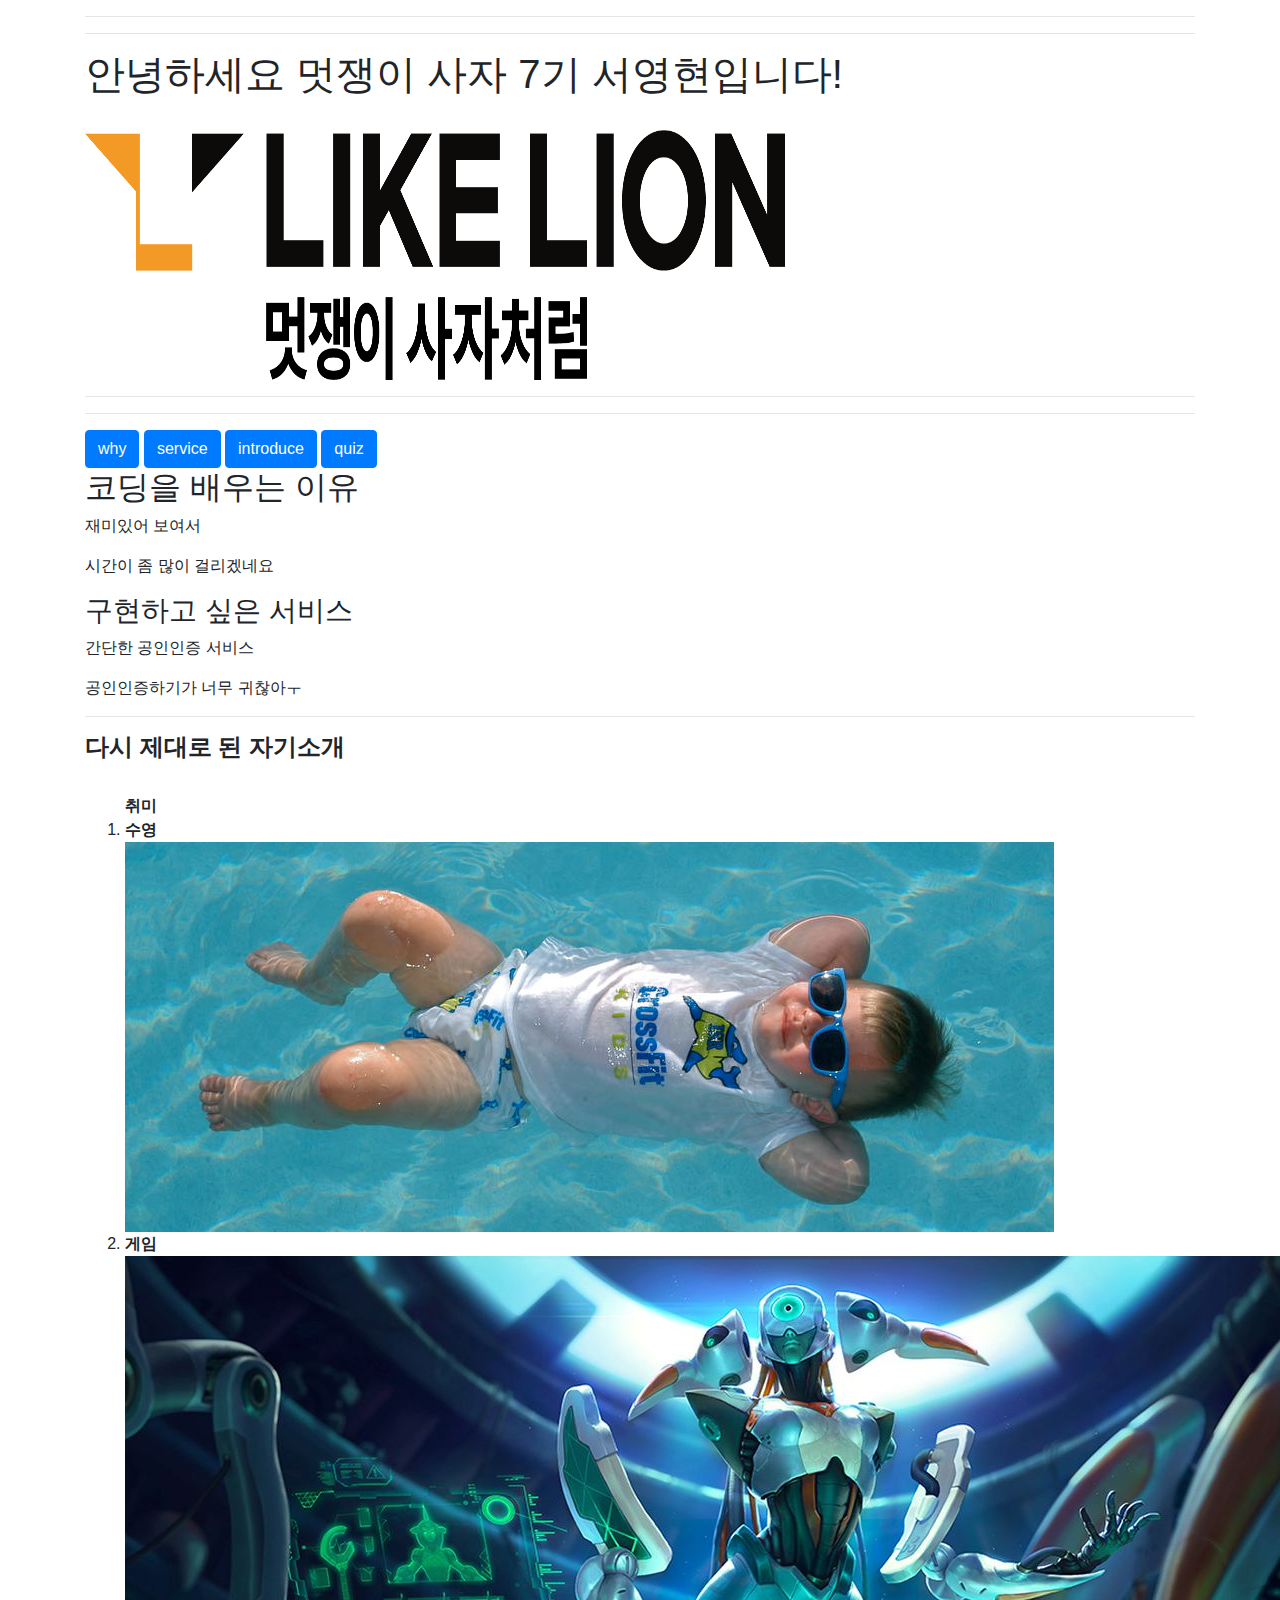
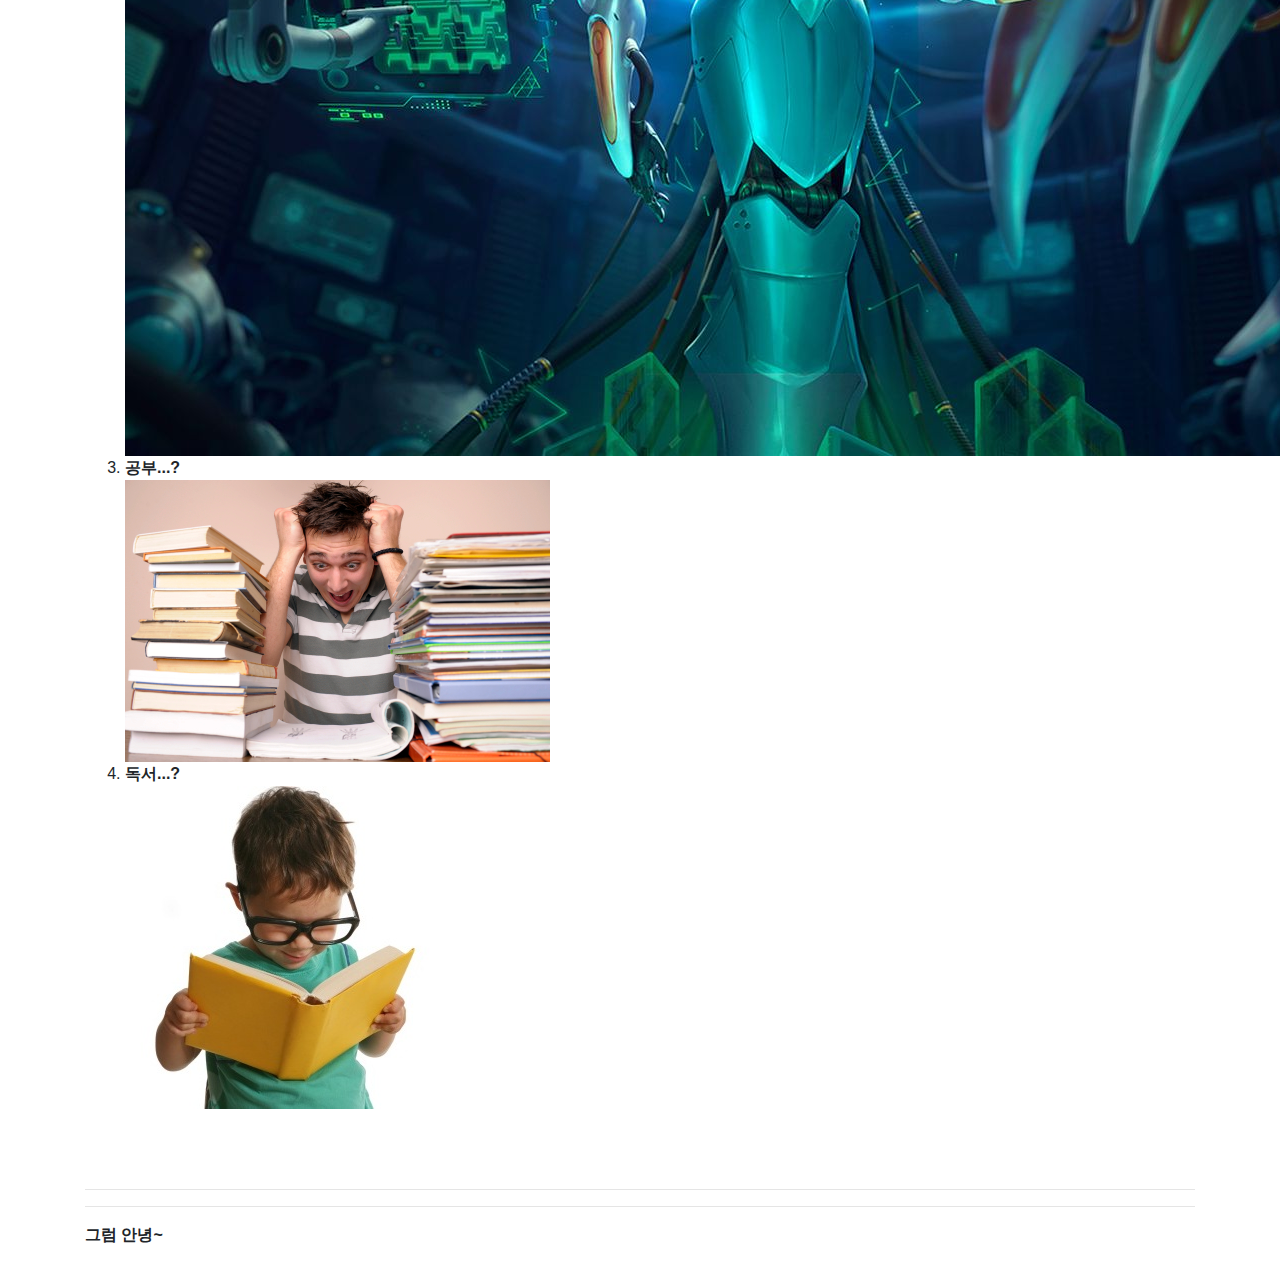
<file: index.html>
<!DOCTYPE html>
<html lang="en">
<head>
    <meta charset="UTF-8">
    <meta name="viewport" content="width=device-width, initial-scale=1.0">
    <meta http-equiv="X-UA-Compatible" content="ie=edge">
    <title>멋쟁이사자처럼</title>
    <link rel="stylesheet" href="https://stackpath.bootstrapcdn.com/bootstrap/4.3.1/css/bootstrap.min.css" integrity="sha384-ggOyR0iXCbMQv3Xipma34MD+dH/1fQ784/j6cY/iJTQUOhcWr7x9JvoRxT2MZw1T" crossorigin="anonymous">
</head>
<body>
    <div class="container">
    <hr><hr>
    <h1>안녕하세요 멋쟁이 사자 7기 서영현입니다!</h1>
    <br><img src="basiclogo_KE_symbol.png" width="700" height="250">
    <hr><hr>
    <a class="btn btn-primary" href="h2" role="button">why</a>
    <a class="btn btn-primary" href="h3" role="button">service</a>
    <a class="btn btn-primary" href="h4" role="button">introduce</a>
    <a class="btn btn-primary" href="quiz.html" role="button">quiz</a>  
    

    <h2>코딩을 배우는 이유</h3>
    <p>재미있어 보여서</p>
    <p>시간이 좀 많이 걸리겠네요</p>
    
    <h3>구현하고 싶은 서비스</h3>
    <p>간단한 공인인증 서비스</p>
    <p>공인인증하기가 너무 귀찮아ㅜ</p>
  
    <hr>
    <h4><strong>다시 제대로 된 자기소개</strong></h4>
    <br>
    
    <ol><strong>취미</strong>
    <li><strong>수영</strong></li>
    <div class="row">
        <div class="col-xs-6 col-md-3">
          <a href="swim.html" class="thumbnail">
            <img src="swimming.jpg" alt="">
          </a>
        </div>
        ...
      </div>
    <li><strong>게임</strong></li>
    <div class="row">
        <div class="col-xs-6 col-md-3">
          <a href="game.html" class="thumbnail">
            <img src="Lissandra.jpg" alt="">
          </a>
        </div>
        ...
      </div>
    <li><strong>공부...?</strong></li>
    <div class="row">
        <div class="col-xs-6 col-md-3">
          <a href="study.html" class="thumbnail">
            <img src="study.jpg" alt="">
          </a>
        </div>
        ...
      </div>
    <li><strong>독서...?</strong></li>
    <div class="row">
        <div class="col-xs-6 col-md-3">
          <a href="read.html" class="thumbnail">
            <img src="read.jpg" alt="">
          </a>
        </div>
        ...
      </div>
    </ol>
    <input type="hidden" value="hidden value">
    <br>
    <br>
    <hr><hr>
    

    <p><strong>그럼 안녕~</strong></p>
<script src="https://code.jquery.com/jquery-3.3.1.slim.min.js" integrity="sha384-q8i/X+965DzO0rT7abK41JStQIAqVgRVzpbzo5smXKp4YfRvH+8abtTE1Pi6jizo" crossorigin="anonymous"></script>
<script src="https://cdnjs.cloudflare.com/ajax/libs/popper.js/1.14.7/umd/popper.min.js" integrity="sha384-UO2eT0CpHqdSJQ6hJty5KVphtPhzWj9WO1clHTMGa3JDZwrnQq4sF86dIHNDz0W1" crossorigin="anonymous"></script>
<script src="https://stackpath.bootstrapcdn.com/bootstrap/4.3.1/js/bootstrap.min.js" integrity="sha384-JjSmVgyd0p3pXB1rRibZUAYoIIy6OrQ6VrjIEaFf/nJGzIxFDsf4x0xIM+B07jRM" crossorigin="anonymous"></script>
</div>
</body>


</html>
</file>
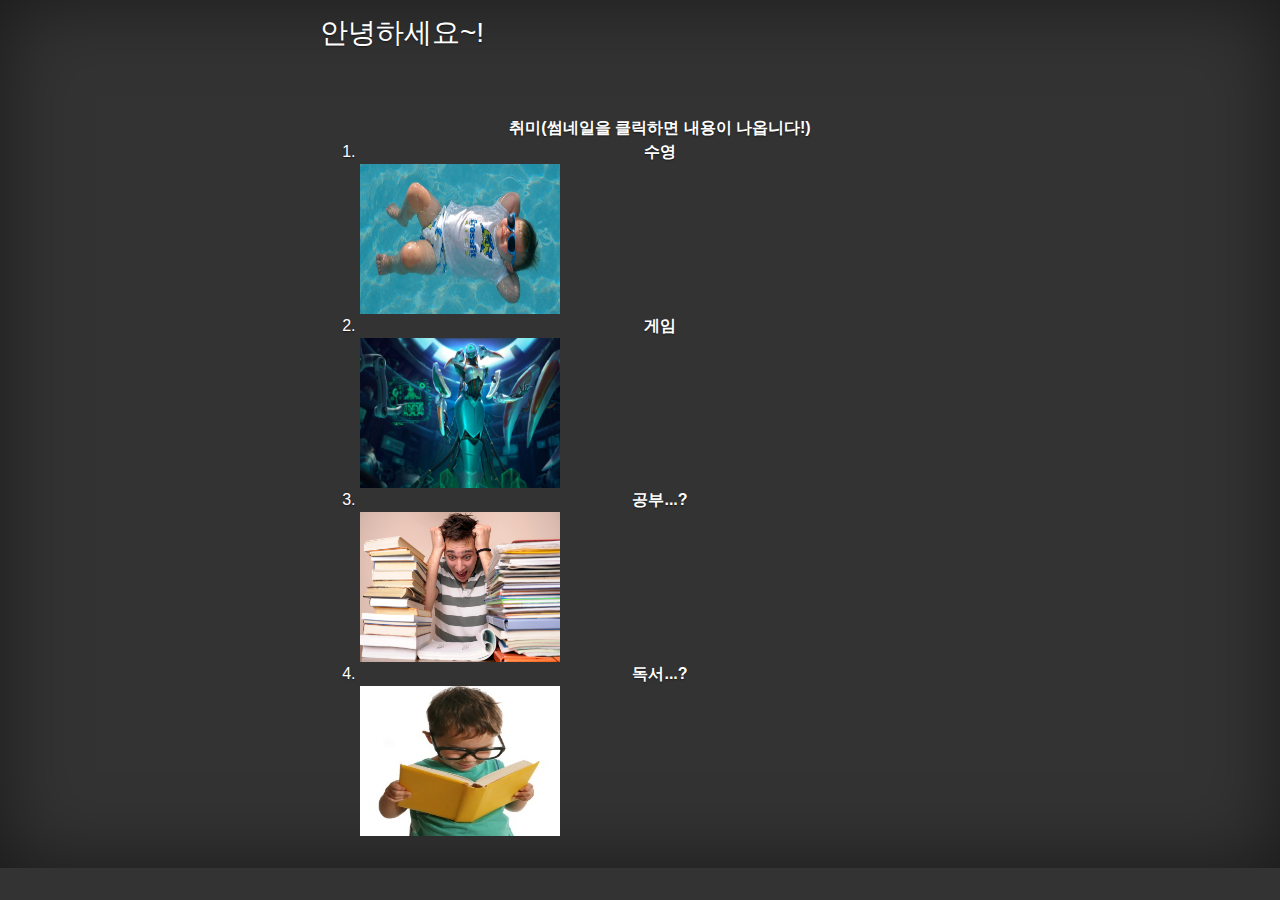
<file: introduce.html>
<!doctype html>
<html lang="en">
  <head>
    <meta charset="utf-8">
    <meta name="viewport" content="width=device-width, initial-scale=1, shrink-to-fit=no">
    <meta name="description" content="">
    <meta name="author" content="Mark Otto, Jacob Thornton, and Bootstrap contributors">
    <meta name="generator" content="Jekyll v3.8.5">
    <title>Cover Template · Bootstrap</title>

    <link rel="canonical" href="https://getbootstrap.com/docs/4.3/examples/cover/">

    <!-- Bootstrap core CSS -->
    <link rel="stylesheet" href="https://stackpath.bootstrapcdn.com/bootstrap/4.3.1/css/bootstrap.min.css" integrity="sha384-ggOyR0iXCbMQv3Xipma34MD+dH/1fQ784/j6cY/iJTQUOhcWr7x9JvoRxT2MZw1T" crossorigin="anonymous">

    <style>
      .bd-placeholder-img {
        font-size: 1.125rem;
        text-anchor: middle;
        -webkit-user-select: none;
        -moz-user-select: none;
        -ms-user-select: none;
        user-select: none;
      }

      @media (min-width: 768px) {
        .bd-placeholder-img-lg {
          font-size: 3.5rem;
        }
      }
    </style>
    <!-- Custom styles for this template -->
    <link href="cover.css" rel="stylesheet">
  </head>

  <body class="text-center">
        <div class="cover-container d-flex w-100 h-100 p-3 mx-auto flex-column">
      <header>
        <div class="inner">
          <h3 class="masthead-brand">안녕하세요~!</h3>
          
          </div>
          </header>
          <hr><hr>
        <ol><strong>취미(썸네일을 클릭하면 내용이 나옵니다!)</strong>
            <li><strong>수영</strong></li>
            <div class="row">
                <div class="col-xs-6 col-md-3">
                  <a href="swim.html" class="thumbnail">
                    <img src="swimming.jpg" width="200" height="150">
                  </a>
                </div>
                ...
              </div>
            <li><strong>게임</strong></li>
            <div class="row">
                <div class="col-xs-6 col-md-3">
                  <a href="game.html" class="thumbnail">
                    <img src="Lissandra.jpg" width="200" height="150">
                  </a>
                </div>
                ...
              </div>
            <li><strong>공부...?</strong></li>
            <div class="row">
                <div class="col-xs-6 col-md-3">
                  <a href="study.html" class="thumbnail">
                    <img src="study.jpg" width="200" height="150">
                  </a>
                </div>
                ...
              </div>
            <li><strong>독서...?</strong></li>
            <div class="row">
                <div class="col-xs-6 col-md-3">
                  <a href="read.html" class="thumbnail">
                    <img src="read.jpg" width="200" height="150">
                  </a>
                </div>
                ...
              </div>
            </ol>
<script src="https://code.jquery.com/jquery-3.3.1.slim.min.js" integrity="sha384-q8i/X+965DzO0rT7abK41JStQIAqVgRVzpbzo5smXKp4YfRvH+8abtTE1Pi6jizo" crossorigin="anonymous"></script>
<script src="https://cdnjs.cloudflare.com/ajax/libs/popper.js/1.14.7/umd/popper.min.js" integrity="sha384-UO2eT0CpHqdSJQ6hJty5KVphtPhzWj9WO1clHTMGa3JDZwrnQq4sF86dIHNDz0W1" crossorigin="anonymous"></script>
<script src="https://stackpath.bootstrapcdn.com/bootstrap/4.3.1/js/bootstrap.min.js" integrity="sha384-JjSmVgyd0p3pXB1rRibZUAYoIIy6OrQ6VrjIEaFf/nJGzIxFDsf4x0xIM+B07jRM" crossorigin="anonymous"></script>
        </div>
</body>
</html>
</file>
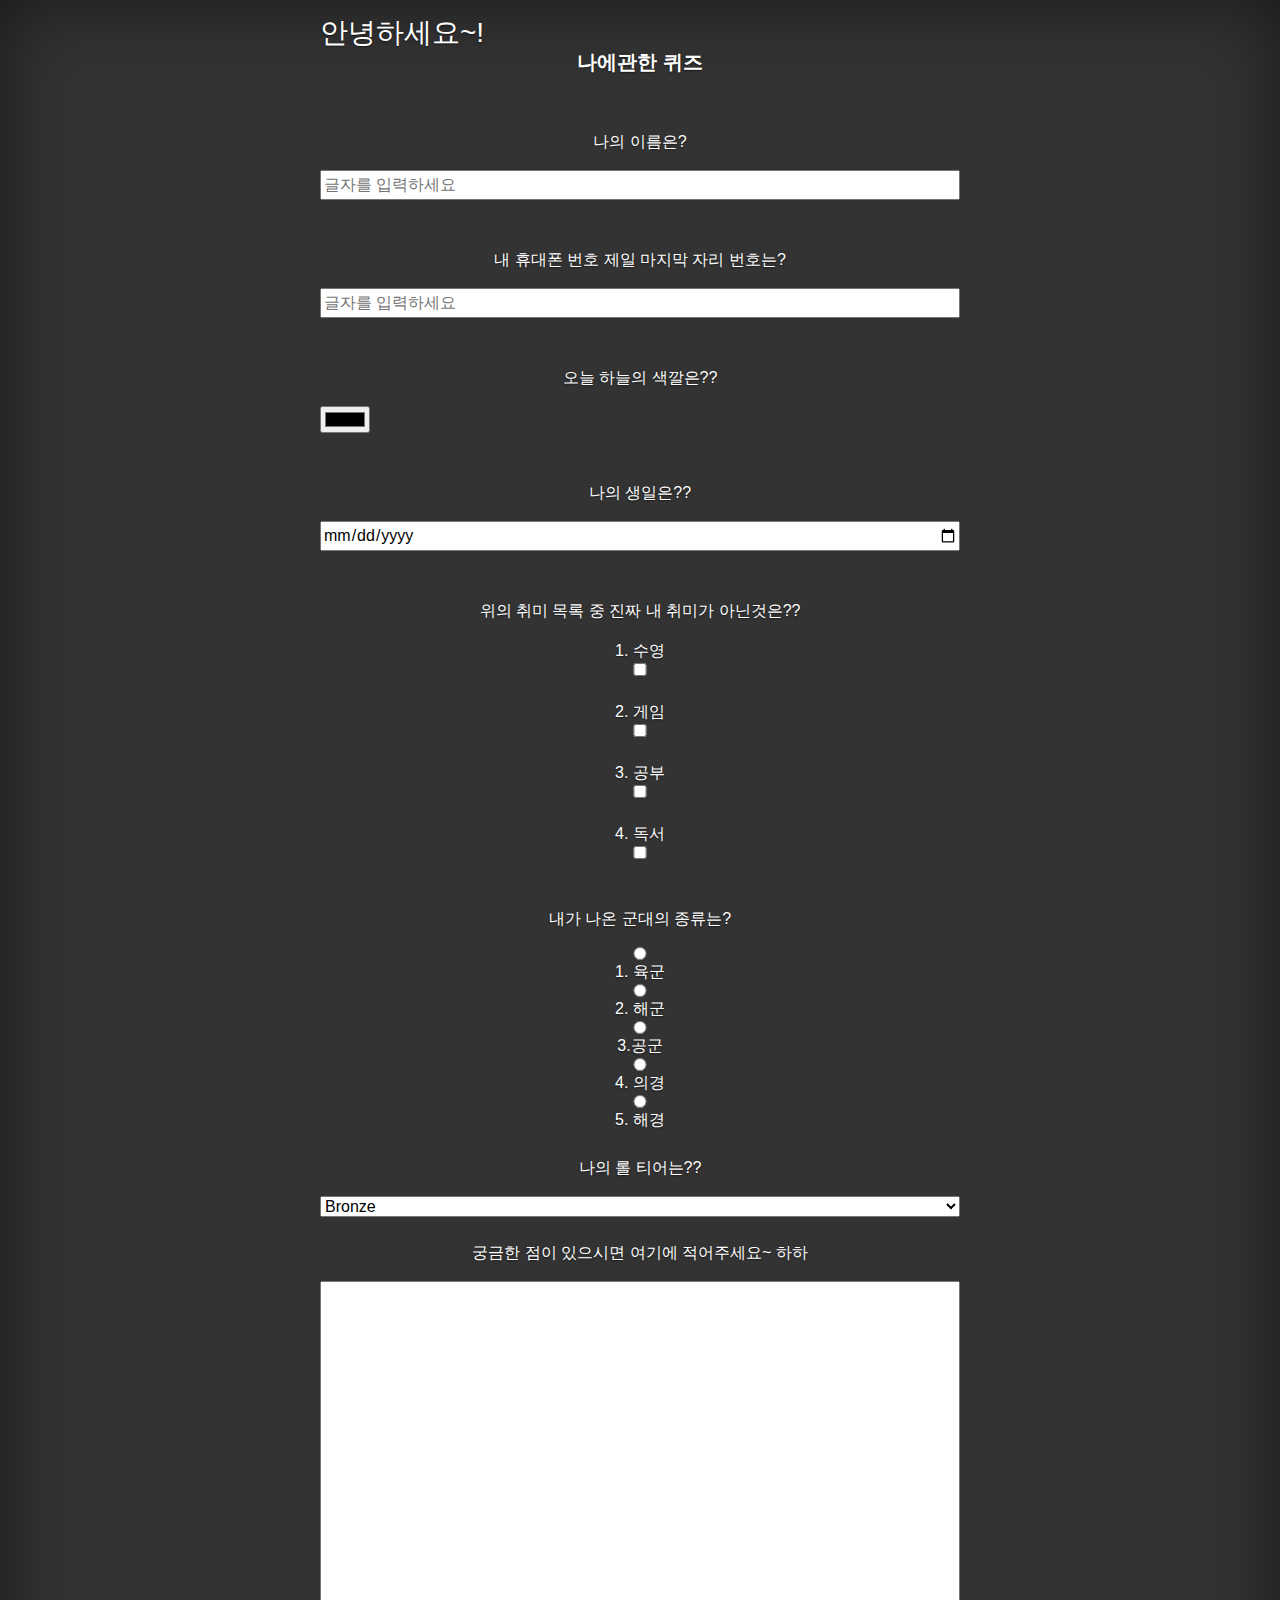
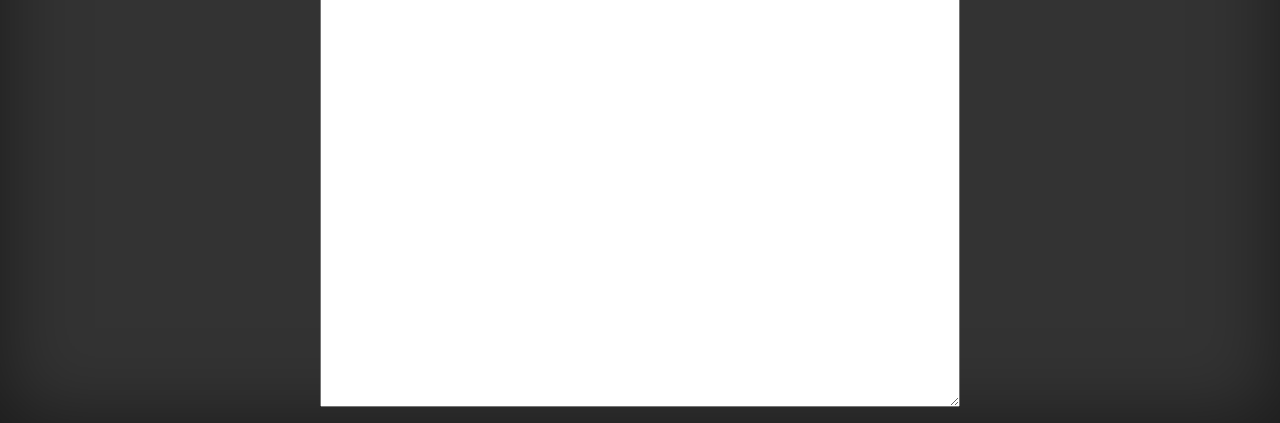
<file: quiz.html>
<!doctype html>
<html lang="en">
  <head>
    <meta charset="utf-8">
    <meta name="viewport" content="width=device-width, initial-scale=1, shrink-to-fit=no">
    <meta name="description" content="">
    <meta name="author" content="Mark Otto, Jacob Thornton, and Bootstrap contributors">
    <meta name="generator" content="Jekyll v3.8.5">
    <title>Cover Template · Bootstrap</title>

    <link rel="canonical" href="https://getbootstrap.com/docs/4.3/examples/cover/">

    <!-- Bootstrap core CSS -->
    <link rel="stylesheet" href="https://stackpath.bootstrapcdn.com/bootstrap/4.3.1/css/bootstrap.min.css" integrity="sha384-ggOyR0iXCbMQv3Xipma34MD+dH/1fQ784/j6cY/iJTQUOhcWr7x9JvoRxT2MZw1T" crossorigin="anonymous">

    <style>
      .bd-placeholder-img {
        font-size: 1.125rem;
        text-anchor: middle;
        -webkit-user-select: none;
        -moz-user-select: none;
        -ms-user-select: none;
        user-select: none;
      }

      @media (min-width: 768px) {
        .bd-placeholder-img-lg {
          font-size: 3.5rem;
        }
      }
    </style>
    <!-- Custom styles for this template -->
    <link href="cover.css" rel="stylesheet">
  </head>

  <body class="text-center">
        <div class="cover-container d-flex w-100 h-100 p-3 mx-auto flex-column">
      <header class="masthead mb-auto">
        <div class="inner">
          <h3 class="masthead-brand">안녕하세요~!</h3>
          
          </div>
          </header>

<h5><strong>나에관한 퀴즈</strong></h5>
    <br><br>
    <p>나의 이름은?</p>
    <input type="text" placeholder="글자를 입력하세요" >
    <br><br>
    <p>내 휴대폰 번호 제일 마지막 자리 번호는?</p>
    <input type="text" placeholder="글자를 입력하세요" >
    <br><br>
    <p>오늘 하늘의 색깔은??</p>
    <input type="color">
    <br><br>
    <p>나의 생일은??</p>
    <input type="date" >
    <br><br>
    <p>위의 취미 목록 중 진짜 내 취미가 아닌것은??</p>
    1. 수영
    <input type="checkbox" value = "체크박스"><br>
    2. 게임
    <input type="checkbox" value = "체크박스"><br>
    3. 공부
    <input type="checkbox" value = "체크박스"><br>
    4. 독서
    <input type="checkbox" value = "체크박스">
    <br><br>
    <p>내가 나온 군대의 종류는?</p>
    <input type="radio">
    1. 육군
    <input type="radio">
    2. 해군
    <input type="radio">
    3.공군
    <input type="radio">
    4. 의경
    <input type="radio">
    5. 해경
    <br><br>
    <p>나의 롤 티어는??</p>
    <select>                                   

    <option value="Bronze">Bronze</option>    

    <option value="Iron">Iron</option>        
        
    <option value="Silver">Silver</option>
        
    <option value="Gold">Gold</option>
        
    </select><br>
    <p>궁금한 점이 있으시면 여기에 적어주세요~ 하하</p>
    <textarea rows="30" cols="30" placeholder="크기 조절 가능 입력창">     
    </textarea>

</div>
</body>
</html>
</file>
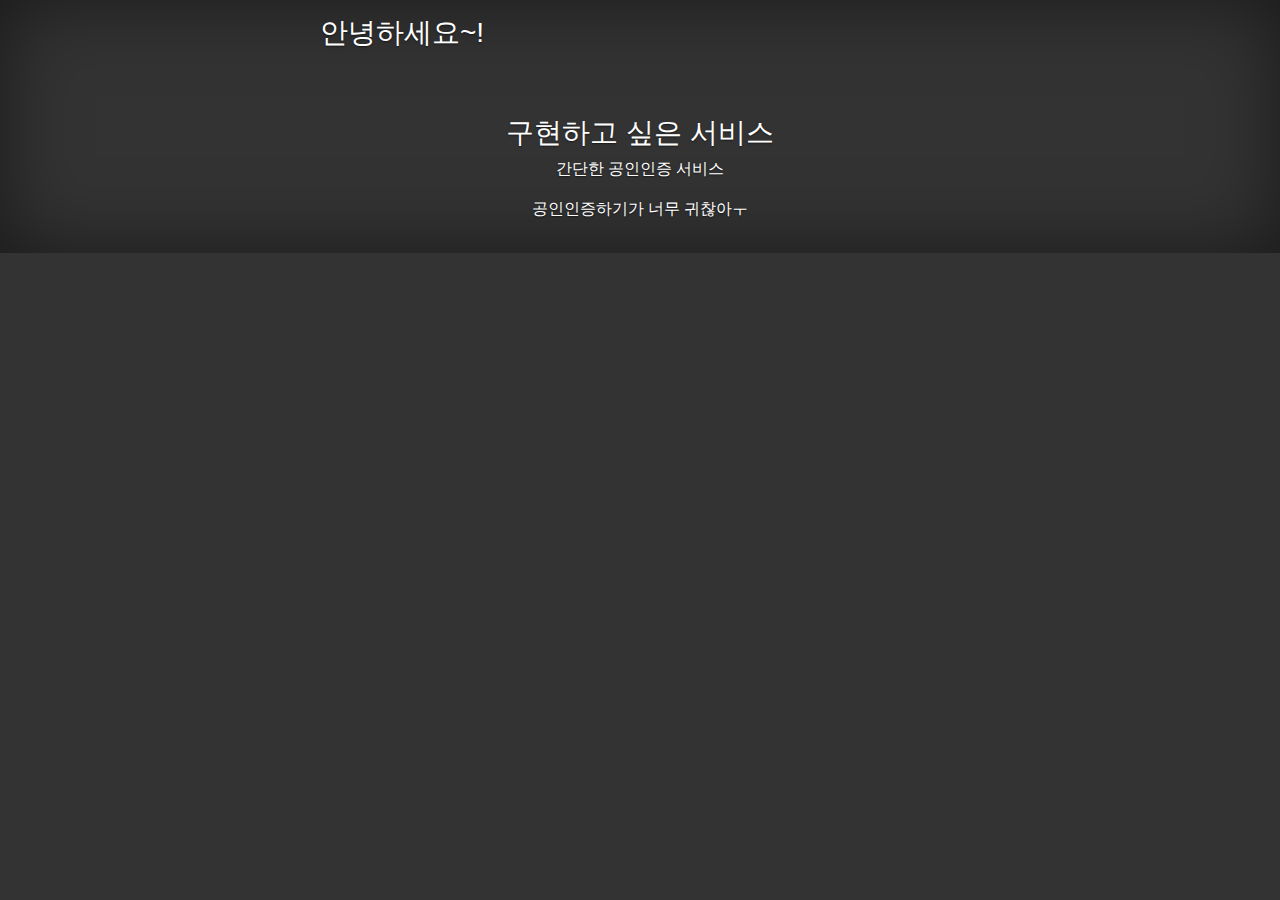
<file: service.html>
<!doctype html>
<html lang="en">
  <head>
    <meta charset="utf-8">
    <meta name="viewport" content="width=device-width, initial-scale=1, shrink-to-fit=no">
    <meta name="description" content="">
    <meta name="author" content="Mark Otto, Jacob Thornton, and Bootstrap contributors">
    <meta name="generator" content="Jekyll v3.8.5">
    <title>Cover Template · Bootstrap</title>

    <link rel="canonical" href="https://getbootstrap.com/docs/4.3/examples/cover/">

    <!-- Bootstrap core CSS -->
    <link rel="stylesheet" href="https://stackpath.bootstrapcdn.com/bootstrap/4.3.1/css/bootstrap.min.css" integrity="sha384-ggOyR0iXCbMQv3Xipma34MD+dH/1fQ784/j6cY/iJTQUOhcWr7x9JvoRxT2MZw1T" crossorigin="anonymous">

    <style>
      .bd-placeholder-img {
        font-size: 1.125rem;
        text-anchor: middle;
        -webkit-user-select: none;
        -moz-user-select: none;
        -ms-user-select: none;
        user-select: none;
      }

      @media (min-width: 768px) {
        .bd-placeholder-img-lg {
          font-size: 3.5rem;
        }
      }
    </style>
    <!-- Custom styles for this template -->
    <link href="cover.css" rel="stylesheet">
  </head>

  <body class="text-center">
        <div class="cover-container d-flex w-100 h-100 p-3 mx-auto flex-column">
      <header>
        <div class="inner">
          <h3 class="masthead-brand">안녕하세요~!</h3>
          
          </div>
          </header>
          <hr><hr>
        <h3>구현하고 싶은 서비스</h3>
            <p>간단한 공인인증 서비스</p>
            <p>공인인증하기가 너무 귀찮아ㅜ</p>
<script src="https://code.jquery.com/jquery-3.3.1.slim.min.js" integrity="sha384-q8i/X+965DzO0rT7abK41JStQIAqVgRVzpbzo5smXKp4YfRvH+8abtTE1Pi6jizo" crossorigin="anonymous"></script>
<script src="https://cdnjs.cloudflare.com/ajax/libs/popper.js/1.14.7/umd/popper.min.js" integrity="sha384-UO2eT0CpHqdSJQ6hJty5KVphtPhzWj9WO1clHTMGa3JDZwrnQq4sF86dIHNDz0W1" crossorigin="anonymous"></script>
<script src="https://stackpath.bootstrapcdn.com/bootstrap/4.3.1/js/bootstrap.min.js" integrity="sha384-JjSmVgyd0p3pXB1rRibZUAYoIIy6OrQ6VrjIEaFf/nJGzIxFDsf4x0xIM+B07jRM" crossorigin="anonymous"></script>
        </div>
</body>
</html>
</file>
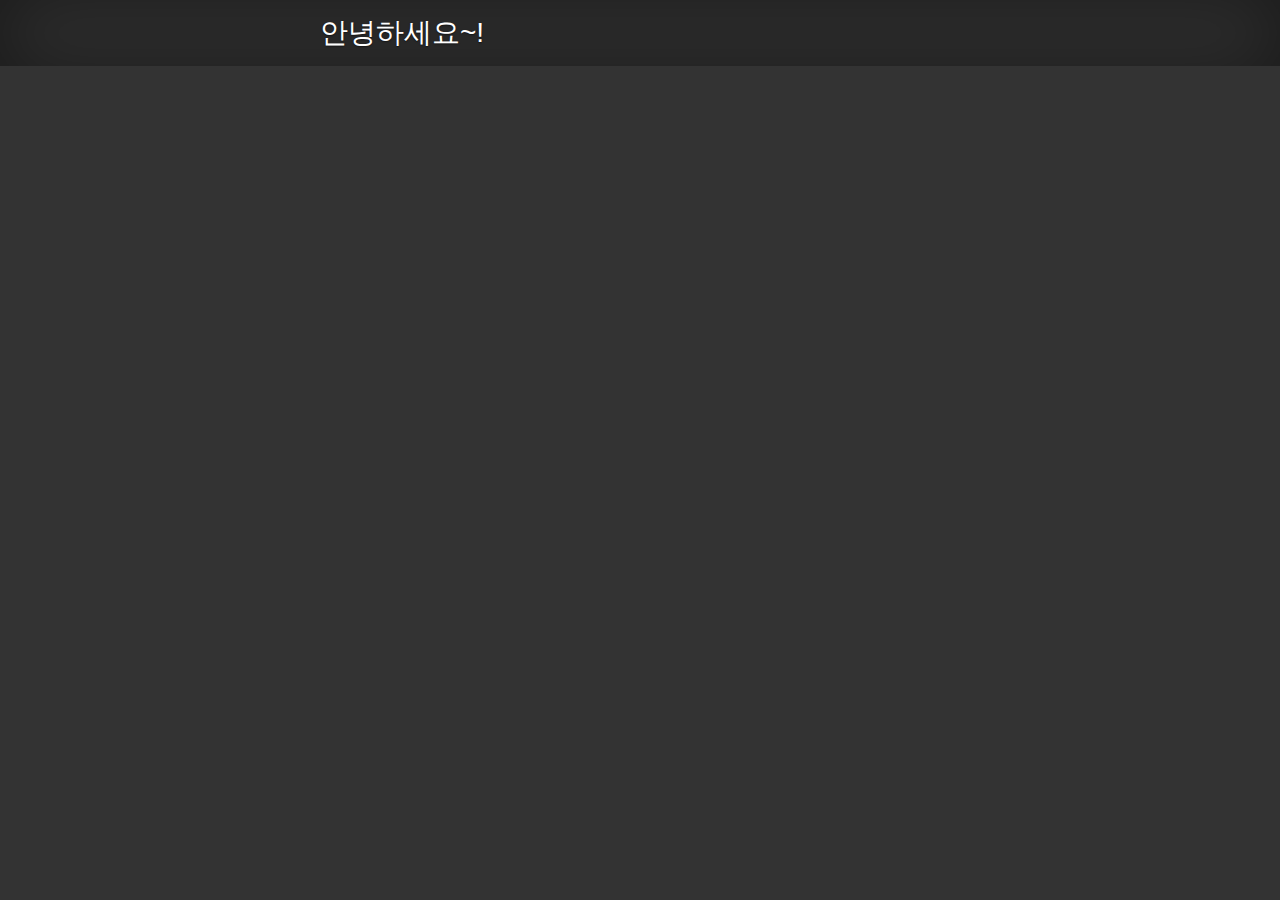
<file: syh.html>
<!doctype html>
<html lang="en">
  <head>
    <meta charset="utf-8">
    <meta name="viewport" content="width=device-width, initial-scale=1, shrink-to-fit=no">
    <meta name="description" content="">
    <meta name="author" content="Mark Otto, Jacob Thornton, and Bootstrap contributors">
    <meta name="generator" content="Jekyll v3.8.5">
    <title>Cover Template · Bootstrap</title>

    <link rel="canonical" href="https://getbootstrap.com/docs/4.3/examples/cover/">

    <!-- Bootstrap core CSS -->
    <link rel="stylesheet" href="https://stackpath.bootstrapcdn.com/bootstrap/4.3.1/css/bootstrap.min.css" integrity="sha384-ggOyR0iXCbMQv3Xipma34MD+dH/1fQ784/j6cY/iJTQUOhcWr7x9JvoRxT2MZw1T" crossorigin="anonymous">

    <style>
      .bd-placeholder-img {
        font-size: 1.125rem;
        text-anchor: middle;
        -webkit-user-select: none;
        -moz-user-select: none;
        -ms-user-select: none;
        user-select: none;
      }

      @media (min-width: 768px) {
        .bd-placeholder-img-lg {
          font-size: 3.5rem;
        }
      }
    </style>
    <!-- Custom styles for this template -->
    <link href="cover.css" rel="stylesheet">
  </head>

  <body class="text-center">
        <div class="cover-container d-flex w-100 h-100 p-3 mx-auto flex-column">
      <header class="masthead mb-auto">
        <div class="inner">
          <h3 class="masthead-brand">안녕하세요~!</h3>
          
    
</body>
</html>
</file>
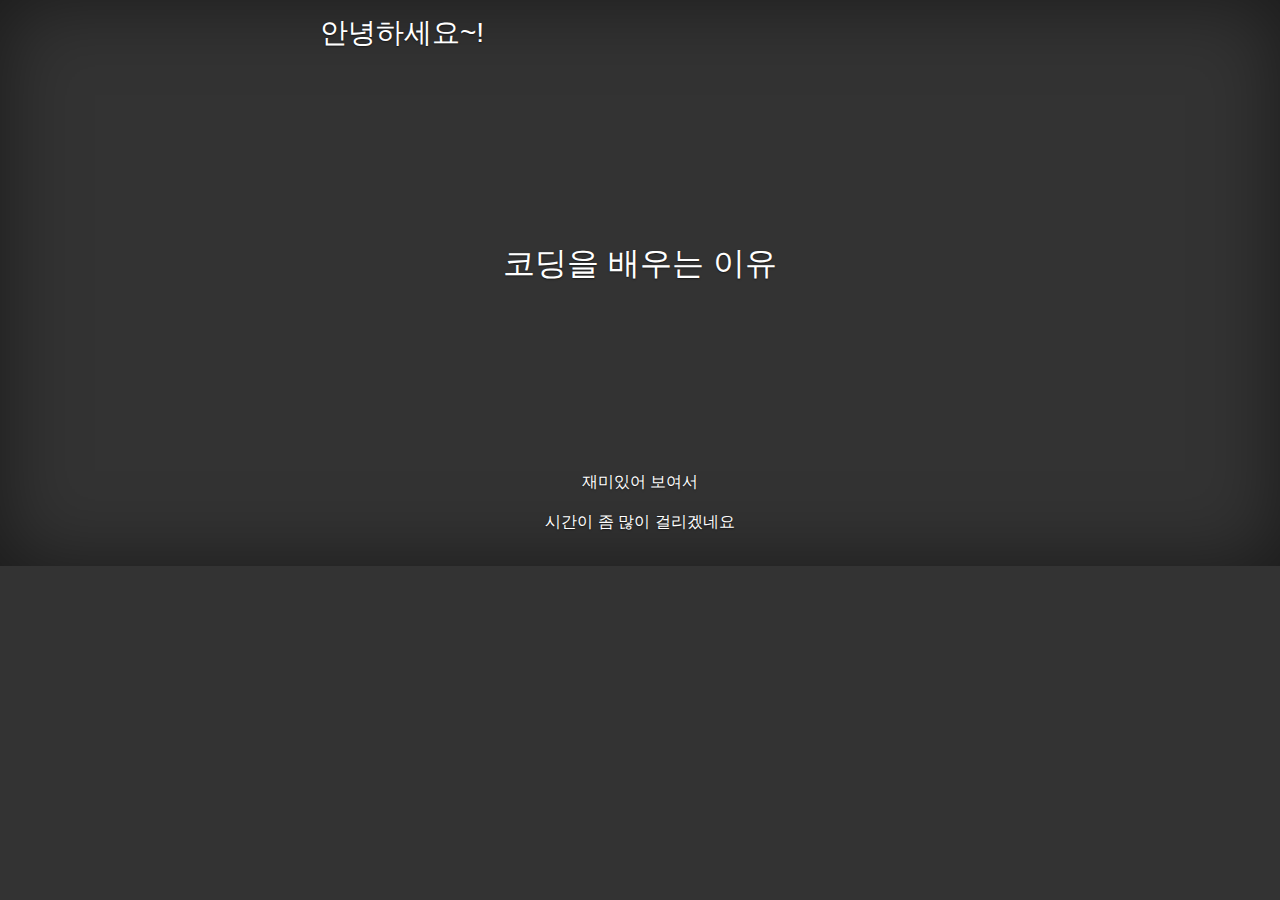
<file: why.html>
<!doctype html>
<html lang="en">
  <head>
    <meta charset="utf-8">
    <meta name="viewport" content="width=device-width, initial-scale=1, shrink-to-fit=no">
    <meta name="description" content="">
    <meta name="author" content="Mark Otto, Jacob Thornton, and Bootstrap contributors">
    <meta name="generator" content="Jekyll v3.8.5">
    <title>Cover Template · Bootstrap</title>

    <link rel="canonical" href="https://getbootstrap.com/docs/4.3/examples/cover/">

    <!-- Bootstrap core CSS -->
    <link rel="stylesheet" href="https://stackpath.bootstrapcdn.com/bootstrap/4.3.1/css/bootstrap.min.css" integrity="sha384-ggOyR0iXCbMQv3Xipma34MD+dH/1fQ784/j6cY/iJTQUOhcWr7x9JvoRxT2MZw1T" crossorigin="anonymous">

    <style>
      .bd-placeholder-img {
        font-size: 1.125rem;
        text-anchor: middle;
        -webkit-user-select: none;
        -moz-user-select: none;
        -ms-user-select: none;
        user-select: none;
      }

      @media (min-width: 768px) {
        .bd-placeholder-img-lg {
          font-size: 3.5rem;
        }
      }
    </style>
    <!-- Custom styles for this template -->
    <link href="cover.css" rel="stylesheet">
  </head>

  <body class="text-center">
        <div class="cover-container d-flex w-100 h-100 p-3 mx-auto flex-column">
      <header>
        <div class="inner">
          <h3 class="masthead-brand">안녕하세요~!</h3>
          
          </div>
          </header>
          <hr><hr>
    
        <h2 class="margin_class">코딩을 배우는 이유</h3>
            <hr> <hr>
            <br> <br>
            <hr> <hr>
            <p>재미있어 보여서</p>
            <p>시간이 좀 많이 걸리겠네요</p>

        </div>
        
</body>
</html>
</file>
<file: cover.css>
/*
 * Globals
 */

/* Links */
a,
a:focus,
a:hover {
  color: #fff;
}

/* Custom default button */
.btn-secondary,
.btn-secondary:hover,
.btn-secondary:focus {
  color: #333;
  text-shadow: none; /* Prevent inheritance from `body` */
  background-color: #fff;
  border: .05rem solid #fff;
}


/*
 * Base structure
 */

html,
body {
  /* height: 100%; */
  background-color: #333;
}

body {
  display: -ms-flexbox;
  display: flex;
  color: #fff;
  text-shadow: 0 .05rem .1rem rgba(0, 0, 0, .5);
  box-shadow: inset 0 0 5rem rgba(0, 0, 0, .5);
}

.cover-container {
  max-width: 42em;
}


/*
 * Header
 */
.masthead {
  margin-bottom: 2rem;
}

.masthead-brand {
  margin-bottom: 0;
}

.nav-masthead .nav-link {
  padding: .25rem 0;
  font-weight: 700;
  color: rgba(255, 255, 255, .5);
  background-color: transparent;
  border-bottom: .25rem solid transparent;
}

.nav-masthead .nav-link:hover,
.nav-masthead .nav-link:focus {
  border-bottom-color: rgba(255, 255, 255, .25);
}

.nav-masthead .nav-link + .nav-link {
  margin-left: 1rem;
}

.nav-masthead .active {
  color: #fff;
  border-bottom-color: #fff;
}

@media (min-width: 48em) {
  .masthead-brand {
    float: left;
  }
}


/*
 * Cover
 */
.cover {
  padding: 0 1.5rem;
}
.cover .btn-lg {
  padding: .75rem 1.25rem;
  font-weight: 700;
}


/*
 * Footer
 */
.mastfoot {
  color: rgba(255, 255, 255, .5);
}

.margin_class{
  display: block;
  width: 100%;
  margin-top: 20%;
}
.mytitle_class{
  line-height: 300%;  
}

.myintro_class, .fontsize_class{
  font-size: 3rem;
  display: inline-block;
  border-bottom: 7px solid white;
  padding-bottom: 20px; 
}

.y_middle_nav_class{
  padding-left: 10px;
  padding-right: 10px;
}
</file>
